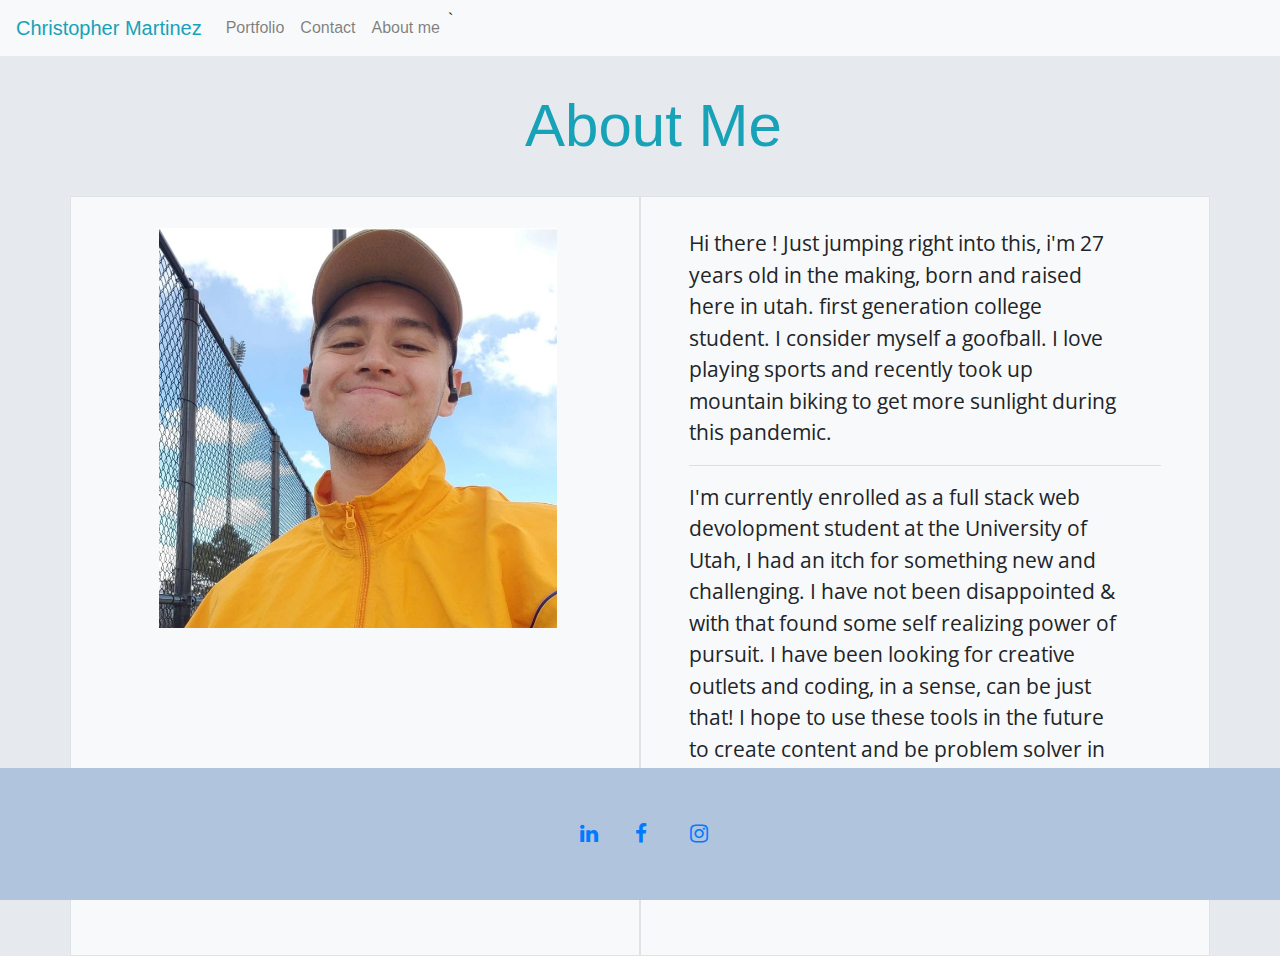
<file: index.html>
<!DOCTYPE html>
<html lang="en">
<head>
    <meta charset="UTF-8">
    <meta name="viewport" content="width=device-width, initial-scale=1.0">
    <title>self story time</title>
    <!-- bootstrap css -->
    <link rel="stylesheet" href="https://stackpath.bootstrapcdn.com/bootstrap/4.5.2/css/bootstrap.min.css" integrity="sha384-JcKb8q3iqJ61gNV9KGb8thSsNjpSL0n8PARn9HuZOnIxN0hoP+VmmDGMN5t9UJ0Z" crossorigin="anonymous">
    <link href="https://fonts.googleapis.com/css2?family=Open+Sans+Condensed:wght@300&display=swap" rel="stylesheet">
    <link rel="stylesheet" href="style.css">
    <link rel="stylesheet" href="https://cdnjs.cloudflare.com/ajax/libs/font-awesome/4.7.0/css/font-awesome.min.css">
    


</head>
<body class="body">
    <!-- navigation bar -->

    <nav class="navbar navbar-expand-lg navbar-light bg-light">
        <a class="navbar-brand" href="#">Christopher Martinez</a>
        <button class="navbar-toggler" type="button" data-toggle="collapse" data-target="#navbarNavAltMarkup" aria-controls="navbarNavAltMarkup" aria-expanded="false" aria-label="Toggle navigation">
          <span class="navbar-toggler-icon"></span>
        </button>
        <div class="collapse navbar-collapse" id="navbarNavAltMarkup">
          <div class="navbar-nav">
            <a class="nav-link" href="portfolio.html">Portfolio <span class="sr-only">(current)</span></a>
            <a class="nav-link" href="contact.html">Contact</a>
            <a class="nav-link" href="index.html">About me</a>`
           </div>
        </div>
      </nav>
      
      <header class="aboutMe"> About Me </header>
      <!-- make to 2 colomns for image and paragraph text -->
      
      <div class="container px-lg-5">
        <div class="row mx-lg-n5">
          <div class="col py-3 px-lg-5 border bg-light"><img src="./me.jpg" class="img-fluid" alt="awkward selfie chronicles" ></div>
          <div class="col py-3 px-lg-5 border bg-light" ><P> Hi there ! Just jumping right into this, i'm 27 years old in the making, born and raised here in utah. first generation 
            college student. I consider myself a goofball. I love playing sports and recently took up mountain biking to get more sunlight during this pandemic.
            </p>
            <hr>
            <p> 
            I'm currently enrolled as a full stack web devolopment student at the University of Utah, I had an itch 
            for something new and challenging. I have not been disappointed & with that found some self realizing power of pursuit. 
            I have been looking for creative outlets and coding, in a sense, can be just that!
            I hope to use these tools in the future to create content and be problem solver in whatever form that may come. 
            </p>
            
          </div>
        </div>
      </div>
      <!-- footer -->
      
      
      <div class="footerWrap" style="background-color:lightsteelblue"> 
        <div class="footer">
          <div class="footerContent">
            <p> 
              <a href="https://www.linkedin.com/feed/" class="fa fa-linkedin"></a>
              <a href="https://www.facebook.com/profile.php?id=100005542625309" class="fa fa-facebook"></a>
              <a href="https://www.instagram.com/?hl=en" class="fa fa-instagram"></a>
               
              </p>

            
          </div>     
        </div>
    </div>
    
        
     
  
    
    
        
       

     
    
      
 

<script src="https://code.jquery.com/jquery-3.5.1.slim.min.js" integrity="sha384-DfXdz2htPH0lsSSs5nCTpuj/zy4C+OGpamoFVy38MVBnE+IbbVYUew+OrCXaRkfj" crossorigin="anonymous"></script>
<script src="https://cdn.jsdelivr.net/npm/popper.js@1.16.1/dist/umd/popper.min.js" integrity="sha384-9/reFTGAW83EW2RDu2S0VKaIzap3H66lZH81PoYlFhbGU+6BZp6G7niu735Sk7lN" crossorigin="anonymous"></script>
<script src="https://stackpath.bootstrapcdn.com/bootstrap/4.5.2/js/bootstrap.min.js" integrity="sha384-B4gt1jrGC7Jh4AgTPSdUtOBvfO8shuf57BaghqFfPlYxofvL8/KUEfYiJOMMV+rV" crossorigin="anonymous"></script>

    
</body>
</html>
</file>
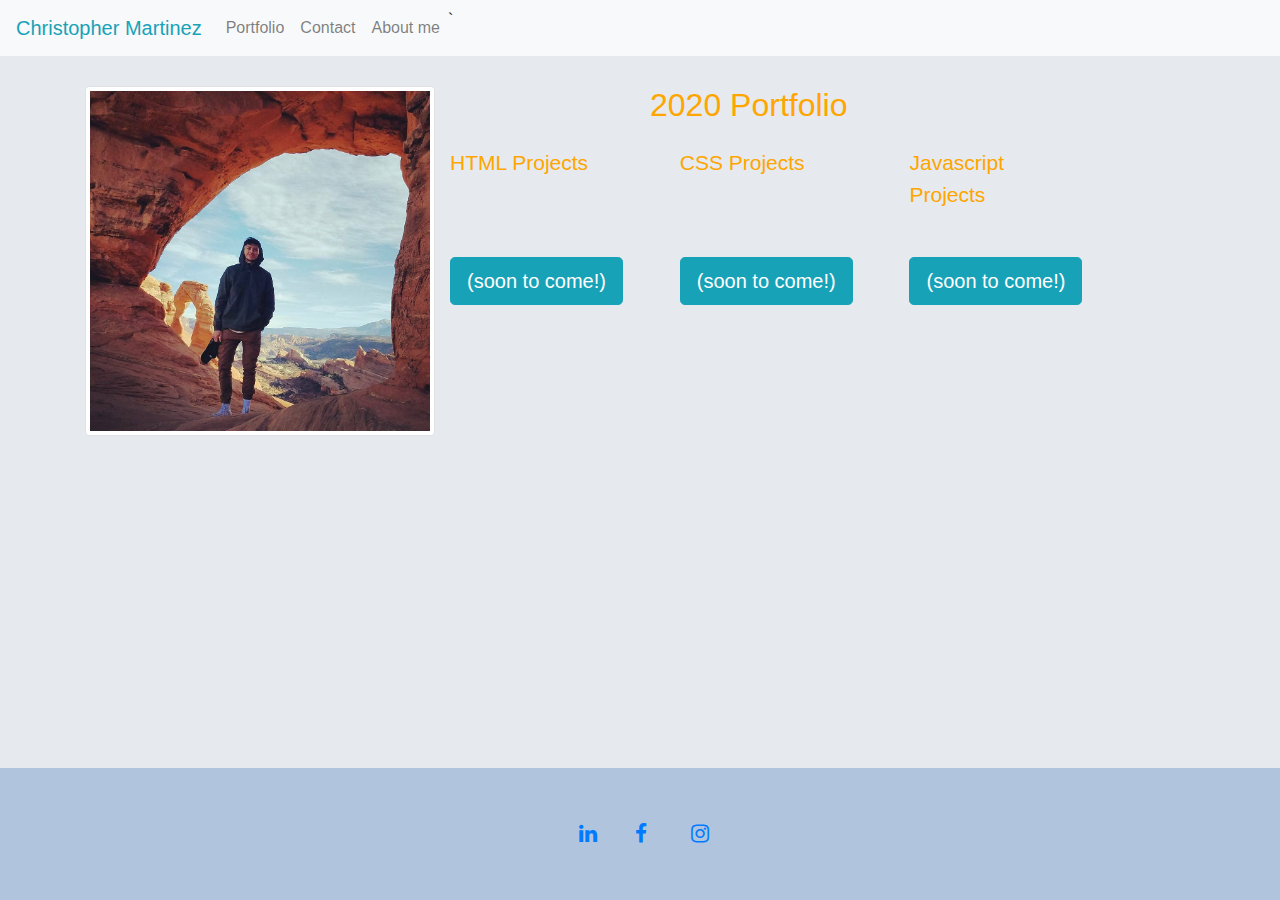
<file: portfolio.html>
<!DOCTYPE html>
<html lang="en">
    <title>Portfolio</title>
    <link rel="stylesheet" href="https://stackpath.bootstrapcdn.com/bootstrap/4.5.2/css/bootstrap.min.css" integrity="sha384-JcKb8q3iqJ61gNV9KGb8thSsNjpSL0n8PARn9HuZOnIxN0hoP+VmmDGMN5t9UJ0Z" crossorigin="anonymous">
    <link rel="stylesheet" href="./style.css">
    <link rel="stylesheet" href="https://cdnjs.cloudflare.com/ajax/libs/font-awesome/4.7.0/css/font-awesome.min.css">
    
    
    
<head>
    <meta charset="UTF-8">
    <meta name="viewport" content="width=device-width, initial-scale=1.0">
    <title>Document</title>
</head>
<body class="body">
<!-- navigation bar -->
    <nav class="navbar navbar-expand-lg navbar-light bg-light">
        <a class="navbar-brand" href="#">Christopher Martinez</a>
        <button class="navbar-toggler" type="button" data-toggle="collapse" data-target="#navbarNavAltMarkup" aria-controls="navbarNavAltMarkup" aria-expanded="false" aria-label="Toggle navigation">
          <span class="navbar-toggler-icon"></span>
        </button>
        <div class="collapse navbar-collapse" id="navbarNavAltMarkup">
          <div class="navbar-nav">
            <a class="nav-link" href="portfolio.html">Portfolio <span class="sr-only">(current)</span></a>
            <a class="nav-link" href="contact.html">Contact</a>
            <a class="nav-link" href="index.html">About me</a>`
           </div>
        </div>
        </nav>
        <!-- main content with image with link buttons on projects -->
<div class="container">
<div class="row" style="margin-top: 30px;">
<div class="col-md-4"> 
    <img src="me agian.jpg" alt="picture of me" class="img-thumbnail">
       
   </div>
   <div col-md-8> 
      <h2 class="projects">2020 Portfolio</h2>
<div class="row">
    <div class="col-md-4"> <p class="html">
        HTML Projects
    </p>
        
    </div>
    <div class="col-md-4"> 
        <p class="css"> CSS Projects
        </p> 
    </div> 
    <div class="col-md-4"> 
        <p class="javascript"> Javascript Projects</div>
   </p>
   
</div>
<div class="row">
    <div class="col-sm">
      <button type="button" class="btn btn-lg btn-info" >(soon to come!)</button>
    </div>
    <div class="col-sm">
      <button type="button" class="btn btn-lg btn-info" >(soon to come!)</button>
    </div>
    <div class="col-sm">
      <button type="button" class="btn btn-lg btn-info" >(soon to come!)</button>
    </div>
  </div>


</div>


   </div>
</div>
</div>
    <div class="footerWrap" style="background-color:lightsteelblue"> 
        <div class="footer">
          <div class="footerContent">
            <p> 
              <a href="https://www.linkedin.com/feed/" class="fa fa-linkedin"></a>
              <a href="https://www.facebook.com/profile.php?id=100005542625309" class="fa fa-facebook"></a>
              <a href="https://www.instagram.com/?hl=en" class="fa fa-instagram"></a>
               
              </p>

            
          </div>     
        </div>
    </div>
    
</body>
</html>
</file>
<file: style.css>
/* about me page */
.navbar-brand{
    color:#17a2b8 !important;
}
.aboutMe {
    padding: 25px;
    font-size: 60px;
    margin-left: 500px ;
    color: #17a2b8 ;
}
/* adding css to paragraph text */
p {
    margin-top: 15px;
    font-size: 21px;
    font-family: 'Open Sans Condensed', sans-serif;
    margin-right: 40px;
    
}
.img-fluid{
    margin-top: 15px;
    margin-left: 40px;
    max-height: 55%;
    max-width: 150%;
}
.footerWrap {
    width:100%;
    position:fixed;
    bottom: 0px;
}
.footer {
    width:400px;
    margin:auto;
}
.footerContent {
    float:left;
    width:100%;
    padding:20px 0;
}
.footer p {float:left; width:100%; text-align:center; }

/* contact page css  */

* .body {
    background-color: rgb(230, 234, 238);
}
.card{
color:rgb(153, 168, 189);
margin-left: 150px;
margin-top: 25px;


}
.contact {
    margin-left: 25px;
    
    
    
}
.h1 {
    padding-top: 60px;
}
 

.fa:hover {
    opacity: 0.7;
  }
  .fa {
    padding: 20px;
    font-size: 30px;
    width: 50px;
    text-align: center;
    text-decoration: none;
  }
  /* portfolio page */
 .html {
     color: orange;
 }
 .css{
     color: orange;
 }
 .javascript{
     color: orange;
 }
 .projects{
      color: orange;
      margin-left: 200px;
 }
 .contact{
     margin-left: 280px;
 }
 .list-group {
     margin-left: 45px;
 }
</file>
